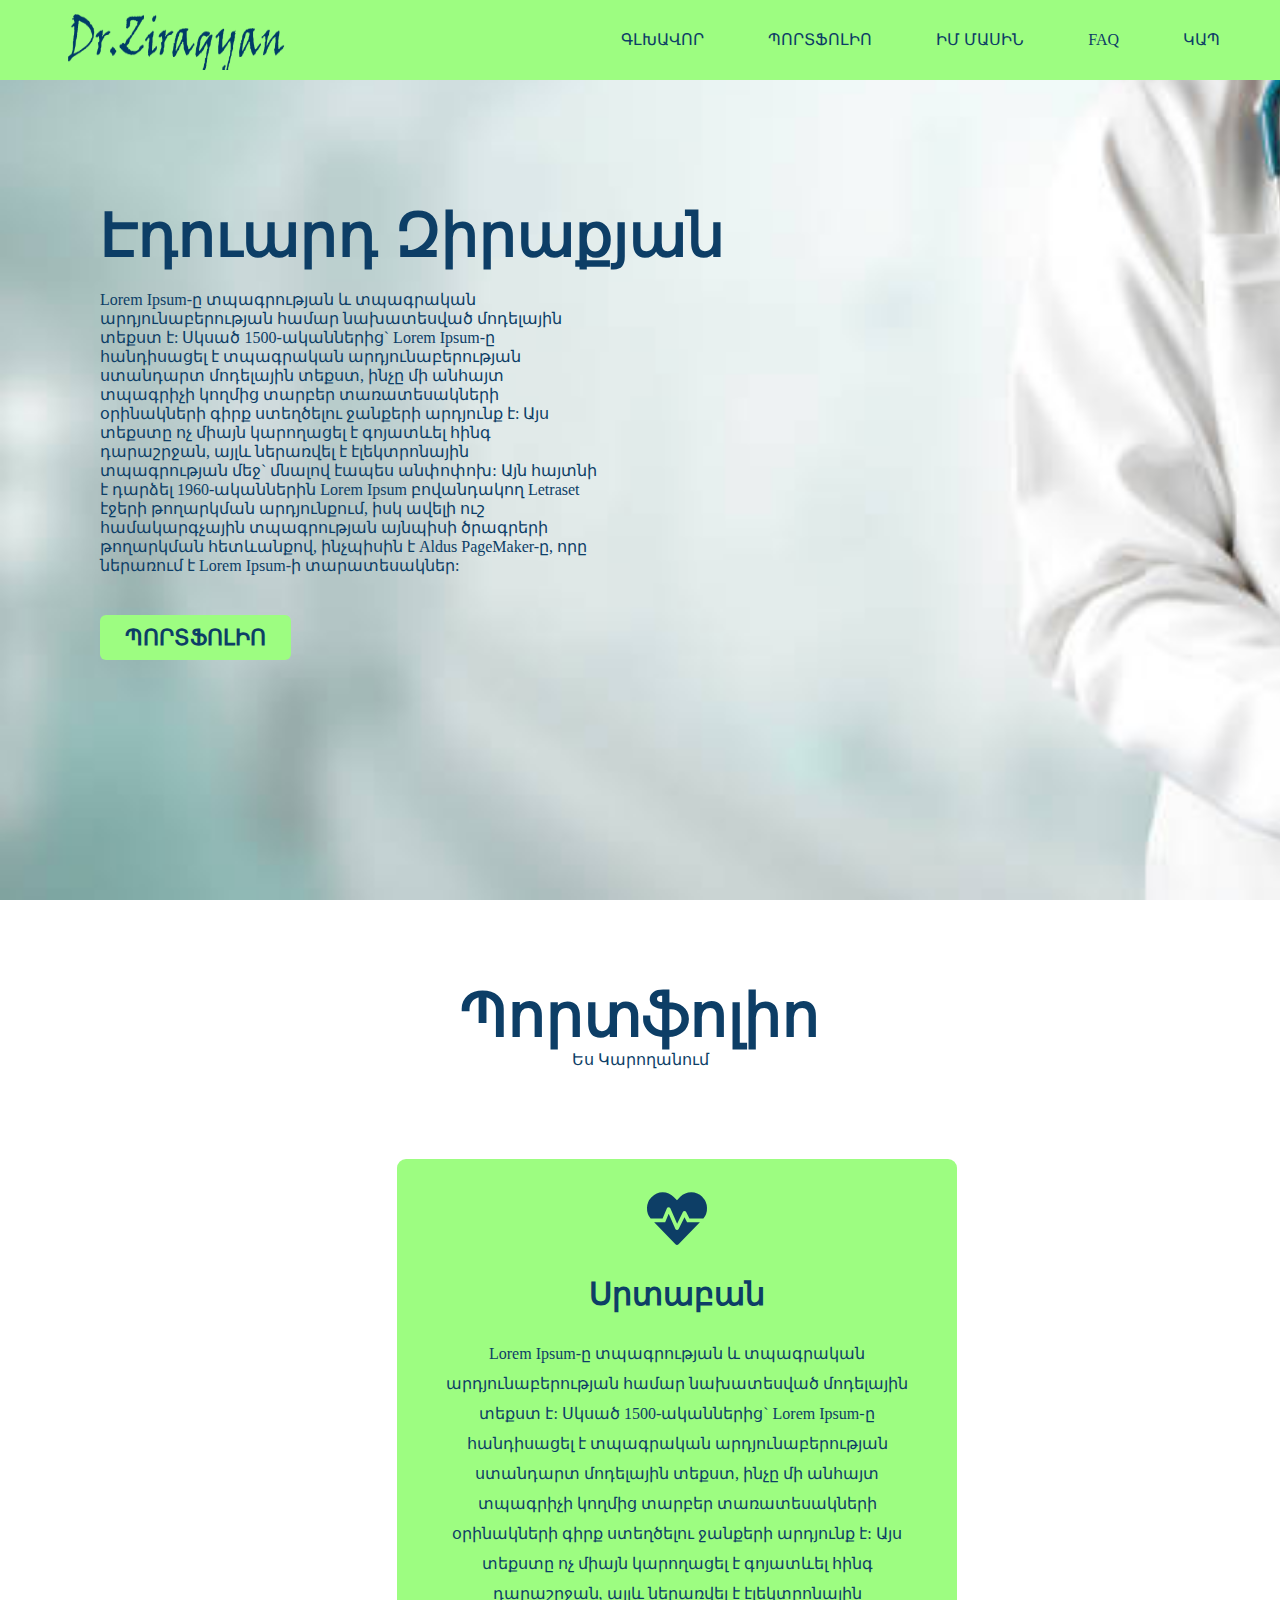
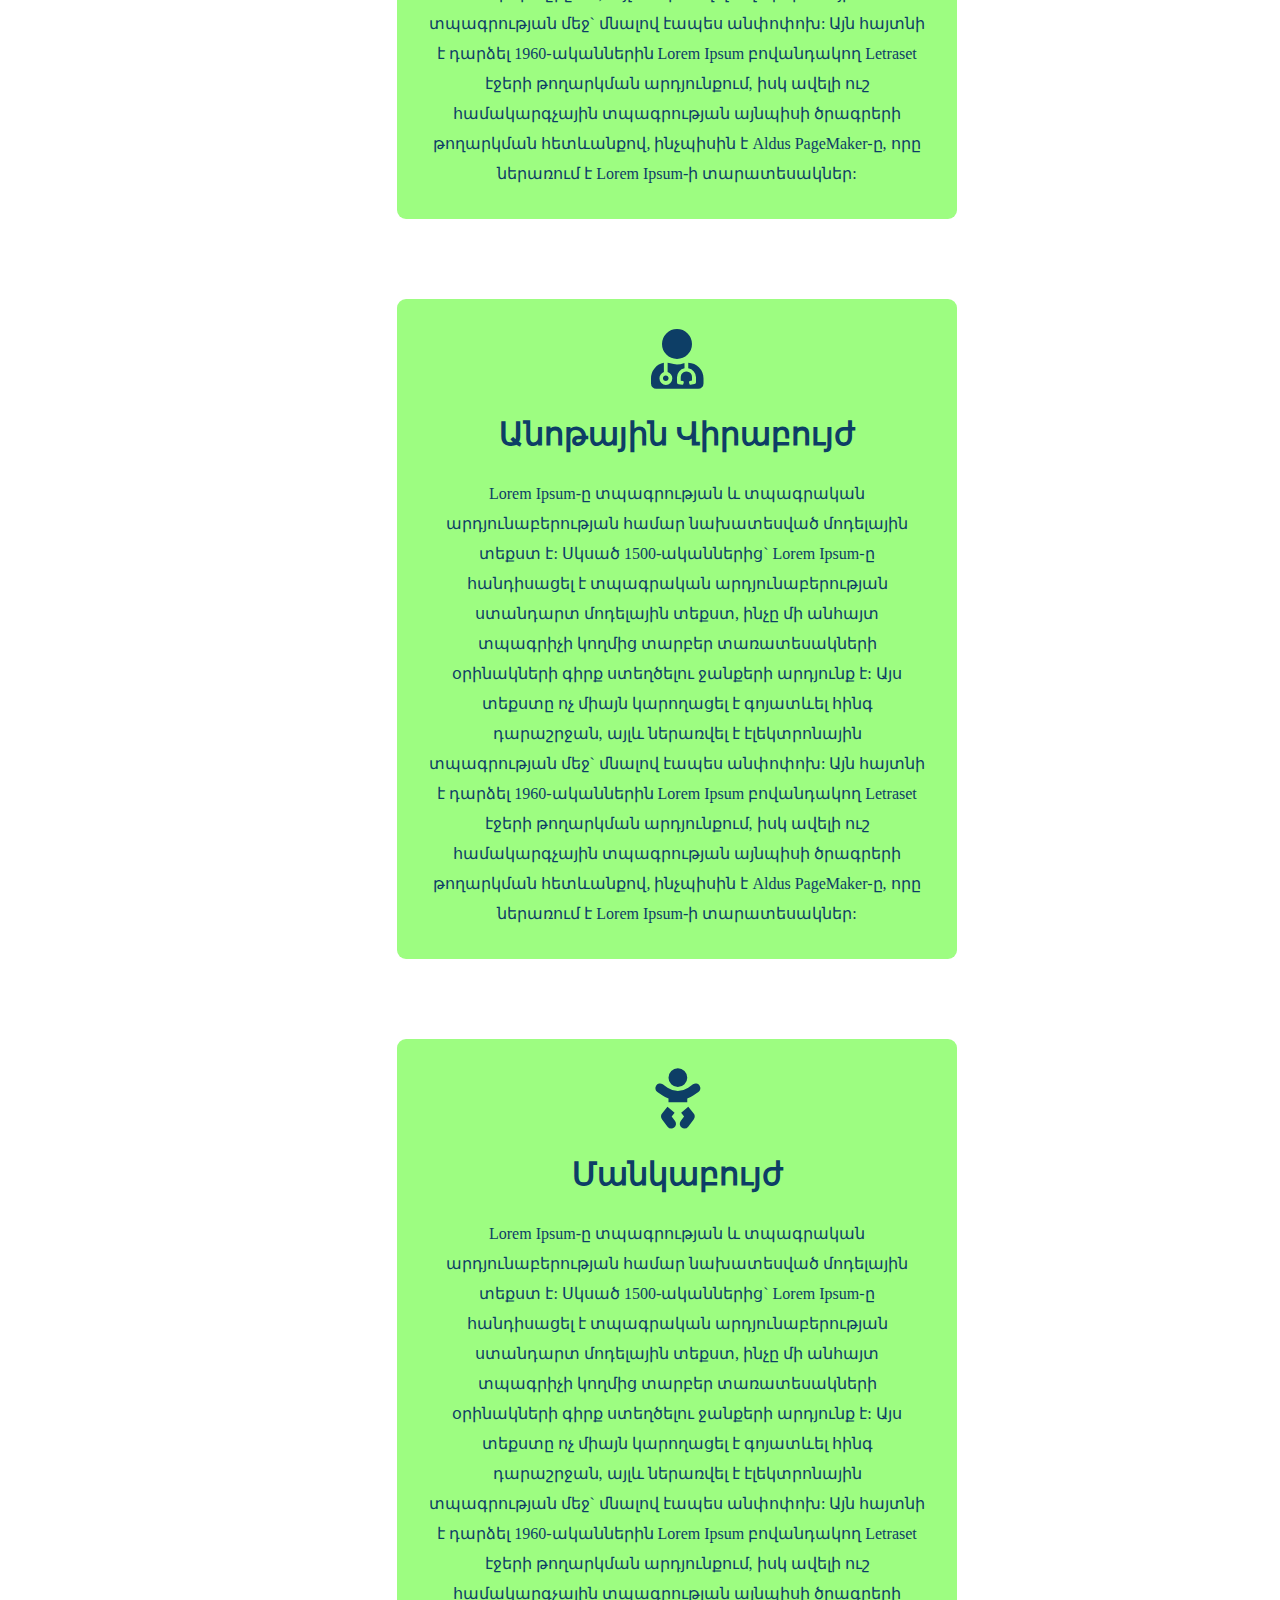
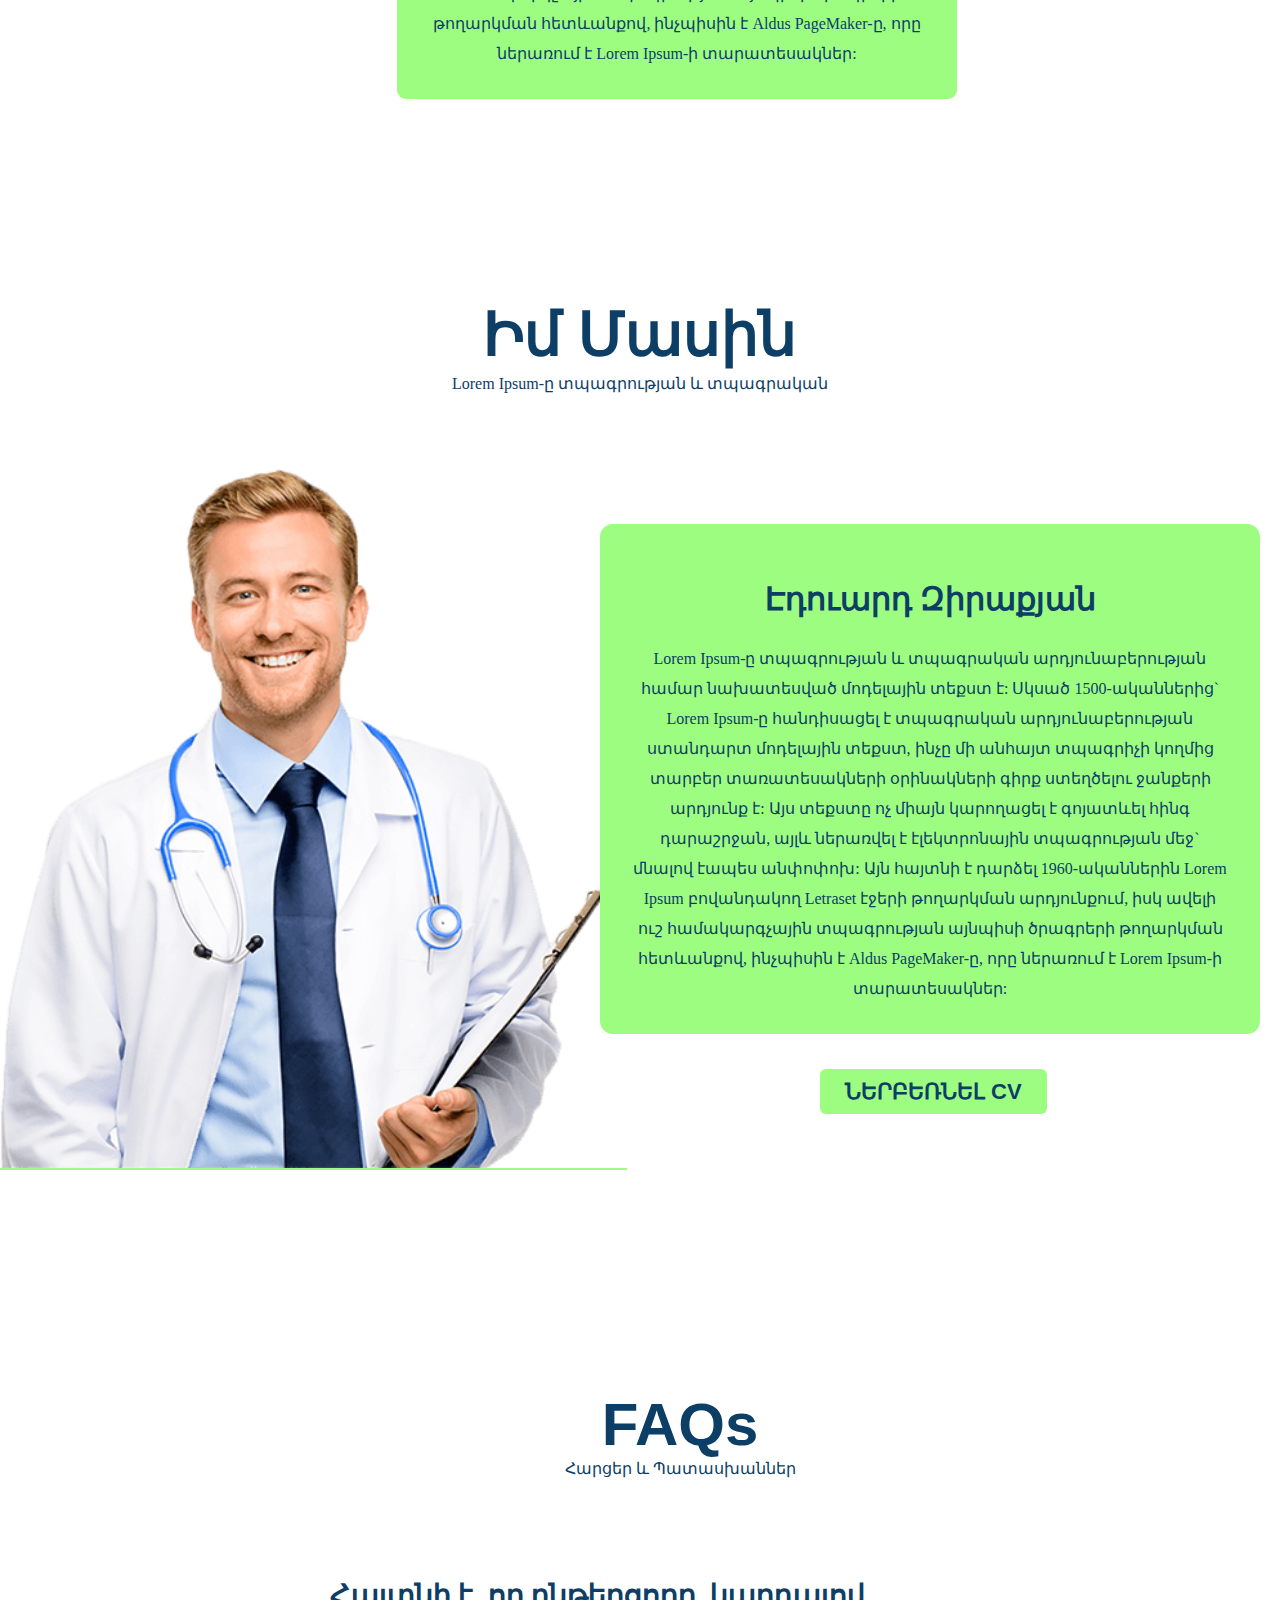
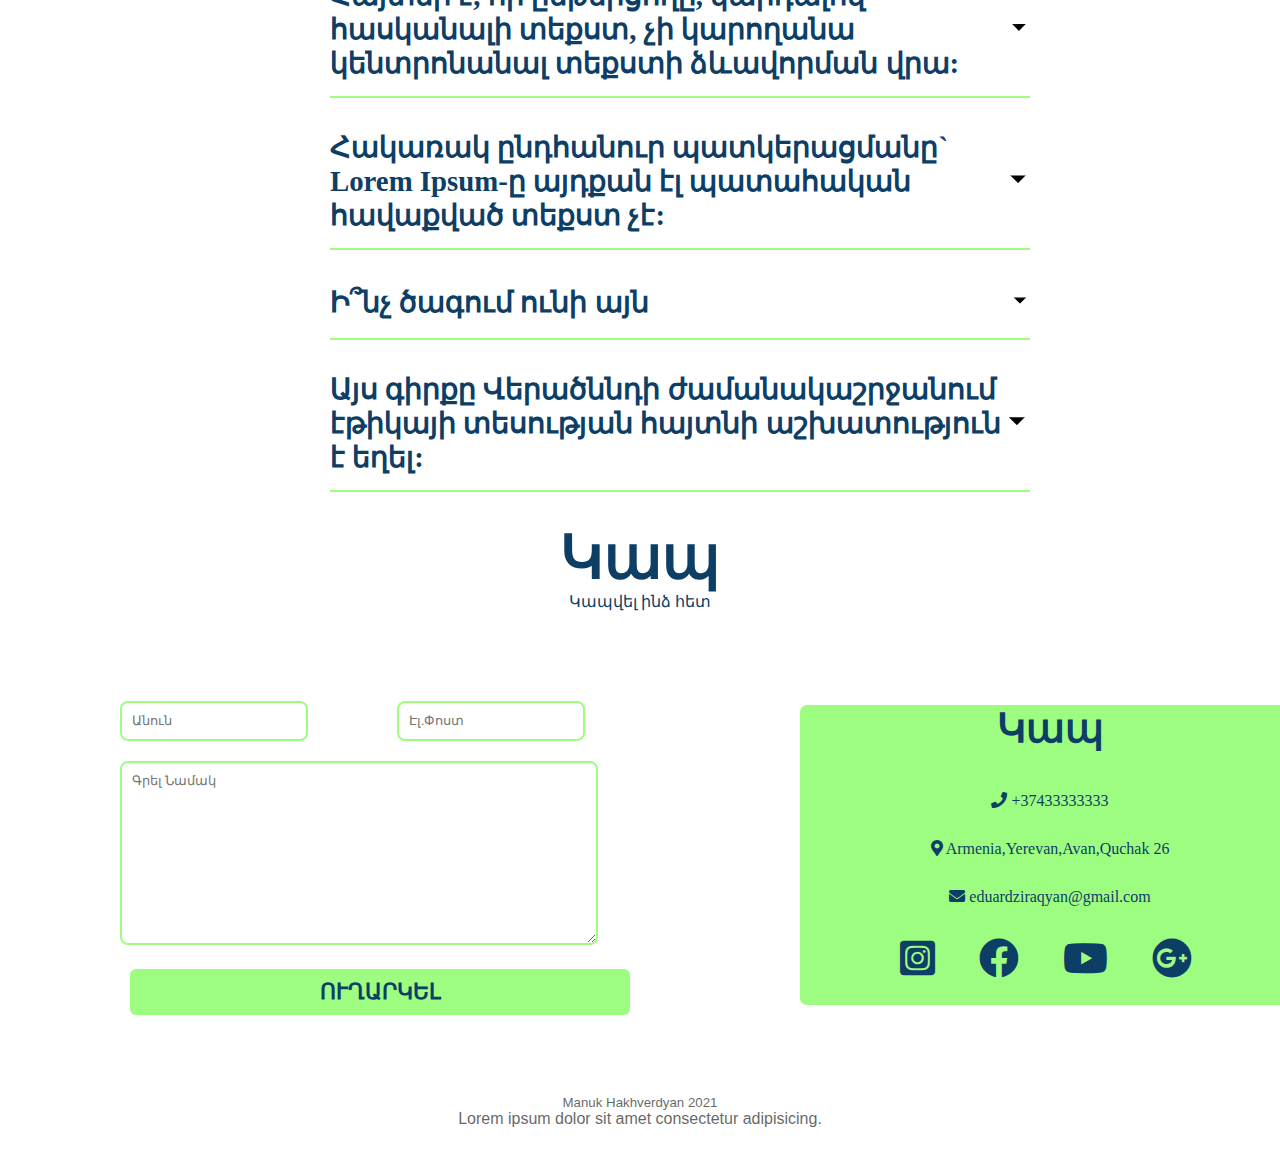
<file: drziraqyan/index.html>
<!DOCTYPE html>
<html lang="hy">

<head>
	<meta charset="UTF-8">
	<meta name="viewport" content="width=device-width, initial-scale=1.0">
	<link rel="preconnect" href="https://fonts.googleapis.com">
	<link rel="stylesheet" href="css/style.css">
	<link rel="stylesheet" href="https://cdnjs.cloudflare.com/ajax/libs/font-awesome/5.15.4/css/all.min.css">
	<title>Dr.Ziraqyan</title>
	<link rel="apple-touch-icon" sizes="57x57" href="res/">
	<link rel="apple-touch-icon" sizes="60x60" href="res/apple-icon-60x60.png">
	<link rel="apple-touch-icon" sizes="72x72" href="res/apple-icon-72x72.png">
	<link rel="apple-touch-icon" sizes="76x76" href="res/apple-icon-76x76.png">
	<link rel="apple-touch-icon" sizes="114x114" href="res/apple-icon-114x114.png">
	<link rel="apple-touch-icon" sizes="120x120" href="res/apple-icon-120x120.png">
	<link rel="apple-touch-icon" sizes="144x144" href="res/apple-icon-144x144.png">
	<link rel="apple-touch-icon" sizes="152x152" href="res/apple-icon-152x152.png">
	<link rel="apple-touch-icon" sizes="180x180" href="res/apple-icon-180x180.png">
	<link rel="icon" type="image/png" sizes="192x192" href="res/android-icon-192x192.png">
	<link rel="icon" type="image/png" sizes="32x32" href="res/favicon-32x32.png">
	<link rel="icon" type="image/png" sizes="96x96" href="res/favicon-96x96.png">
	<link rel="icon" type="image/png" sizes="16x16" href="res/favicon-16x16.png">
	<link rel="manifest" href="res/manifest.json">
	<meta name="msapplication-TileColor" content="#ffffff">
	<meta name="msapplication-TileImage" content="res/ms-icon-144x144.png">
	<meta name="theme-color" content="#ffffff">
</head>

<body>
	<div id="main">

		<nav>
			<a href="#main"><img class="logo" src="img/6.png"></a>
			<ul id="menuList">
				<li><a href="#main">Գլխավոր</a></li>
				<li><a href="#portfolio-link">Պորտֆոլիո</a></li>
				<li><a href="#about-link">իմ Մասին</a></li>
				<li><a href="#faq-link">faq</a></li>
				<li><a href="#contact">կապ</a></li>
			</ul>

		</nav>
		<div id="intro">
			<h1 class="intro-name">Էդուարդ Զիրաքյան</h1>
			<p class="intro-text">Lorem Ipsum-ը տպագրության և տպագրական արդյունաբերության համար նախատեսված մոդելային
				տեքստ է: Սկսած 1500-ականներից` Lorem Ipsum-ը հանդիսացել է տպագրական արդյունաբերության ստանդարտ մոդելային
				տեքստ, ինչը մի անհայտ տպագրիչի կողմից տարբեր տառատեսակների օրինակների գիրք ստեղծելու ջանքերի արդյունք է:
				Այս տեքստը ոչ միայն կարողացել է գոյատևել հինգ դարաշրջան, այլև ներառվել է էլեկտրոնային տպագրության մեջ`
				մնալով էապես անփոփոխ: Այն հայտնի է դարձել 1960-ականներին Lorem Ipsum բովանդակող Letraset էջերի թողարկման
				արդյունքում, իսկ ավելի ուշ համակարգչային տպագրության այնպիսի ծրագրերի թողարկման հետևանքով, ինչպիսին է
				Aldus PageMaker-ը, որը ներառում է Lorem Ipsum-ի տարատեսակներ:</p>
			<a href="#portfolio-link" class="btn">Պորտֆոլիո</a>
		</div>
	</div>
	<div id="portfolio-link">
		<h1 class="port-sur">Պորտֆոլիո</h1>
		<p class="port-fir">Ես Կարողանում</p>
	</div>

	<div id="portfolio">
		<p class="sirt"><i class="fas fa-heartbeat"></i></p>
		<br>
		<h1 class="portfolio-name">Սրտաբան</h1>
		<br>
		<p class="portfolio-text">Lorem Ipsum-ը տպագրության և տպագրական արդյունաբերության համար նախատեսված մոդելային
			տեքստ է: Սկսած 1500-ականներից` Lorem Ipsum-ը հանդիսացել է տպագրական արդյունաբերության ստանդարտ մոդելային
			տեքստ, ինչը մի անհայտ տպագրիչի կողմից տարբեր տառատեսակների օրինակների գիրք ստեղծելու ջանքերի արդյունք է: Այս
			տեքստը ոչ միայն կարողացել է գոյատևել հինգ դարաշրջան, այլև ներառվել է էլեկտրոնային տպագրության մեջ` մնալով
			էապես անփոփոխ: Այն հայտնի է դարձել 1960-ականներին Lorem Ipsum բովանդակող Letraset էջերի թողարկման
			արդյունքում, իսկ ավելի ուշ համակարգչային տպագրության այնպիսի ծրագրերի թողարկման հետևանքով, ինչպիսին է Aldus
			PageMaker-ը, որը ներառում է Lorem Ipsum-ի տարատեսակներ:</p>
	</div>
	<div id="portfolio2">
		<p class="sirt"><i class="fas fa-user-md"></i></p>
		<br>
		<h1 class="portfolio-name">Անոթային Վիրաբույժ</h1>
		<br>
		<p class="portfolio-text">Lorem Ipsum-ը տպագրության և տպագրական արդյունաբերության համար նախատեսված մոդելային
			տեքստ է: Սկսած 1500-ականներից` Lorem Ipsum-ը հանդիսացել է տպագրական արդյունաբերության ստանդարտ մոդելային
			տեքստ, ինչը մի անհայտ տպագրիչի կողմից տարբեր տառատեսակների օրինակների գիրք ստեղծելու ջանքերի արդյունք է: Այս
			տեքստը ոչ միայն կարողացել է գոյատևել հինգ դարաշրջան, այլև ներառվել է էլեկտրոնային տպագրության մեջ` մնալով
			էապես անփոփոխ: Այն հայտնի է դարձել 1960-ականներին Lorem Ipsum բովանդակող Letraset էջերի թողարկման
			արդյունքում, իսկ ավելի ուշ համակարգչային տպագրության այնպիսի ծրագրերի թողարկման հետևանքով, ինչպիսին է Aldus
			PageMaker-ը, որը ներառում է Lorem Ipsum-ի տարատեսակներ:</p>
	</div>
	<div id="portfolio3">
		<p class="sirt"><i class="fas fa-baby"></i></p>
		<br>
		<h1 class="portfolio-name">Մանկաբույժ</h1>
		<br>
		<p class="portfolio-text">Lorem Ipsum-ը տպագրության և տպագրական արդյունաբերության համար նախատեսված մոդելային
			տեքստ է: Սկսած 1500-ականներից` Lorem Ipsum-ը հանդիսացել է տպագրական արդյունաբերության ստանդարտ մոդելային
			տեքստ, ինչը մի անհայտ տպագրիչի կողմից տարբեր տառատեսակների օրինակների գիրք ստեղծելու ջանքերի արդյունք է: Այս
			տեքստը ոչ միայն կարողացել է գոյատևել հինգ դարաշրջան, այլև ներառվել է էլեկտրոնային տպագրության մեջ` մնալով
			էապես անփոփոխ: Այն հայտնի է դարձել 1960-ականներին Lorem Ipsum բովանդակող Letraset էջերի թողարկման
			արդյունքում, իսկ ավելի ուշ համակարգչային տպագրության այնպիսի ծրագրերի թողարկման հետևանքով, ինչպիսին է Aldus
			PageMaker-ը, որը ներառում է Lorem Ipsum-ի տարատեսակներ:</p>
	</div>

	<div id="about-link">
		<h1 class="ab-sur">Իմ Մասին</h1>
		<p class="ab-fir">Lorem Ipsum-ը տպագրության և տպագրական</p>
	</div>
	<div class="about-img">
		<img class="i" src="img/4.png" alt="">
	</div>
	<div class="about-box">
		<h1 class="myname">Էդուարդ Զիրաքյան</h1>
		<p class="myinfo">Lorem Ipsum-ը տպագրության և տպագրական արդյունաբերության համար նախատեսված մոդելային տեքստ է:
			Սկսած 1500-ականներից` Lorem Ipsum-ը հանդիսացել է տպագրական արդյունաբերության ստանդարտ մոդելային տեքստ, ինչը
			մի անհայտ տպագրիչի կողմից տարբեր տառատեսակների օրինակների գիրք ստեղծելու ջանքերի արդյունք է: Այս տեքստը ոչ
			միայն կարողացել է գոյատևել հինգ դարաշրջան, այլև ներառվել է էլեկտրոնային տպագրության մեջ` մնալով էապես
			անփոփոխ: Այն հայտնի է դարձել 1960-ականներին Lorem Ipsum բովանդակող Letraset էջերի թողարկման արդյունքում, իսկ
			ավելի ուշ համակարգչային տպագրության այնպիսի ծրագրերի թողարկման հետևանքով, ինչպիսին է Aldus PageMaker-ը, որը
			ներառում է Lorem Ipsum-ի տարատեսակներ: </p>
	</div>

	<a href="res/CV.zip" class="download-btn">Ներբեռնել CV</a>
	<div id="faq-link">
		<div class="faq">
			<h1 class="faq-name">FAQs</h1>
			<p class="faq-text">Հարցեր և Պատասխաններ</p>
			<div class="question">
				<h3>Հայտնի է, որ ընթերցողը, կարդալով հասկանալի տեքստ, չի կարողանա կենտրոնանալ տեքստի ձևավորման վրա:
				</h3>
				<svg width="55" height="90" viewBox="0 0 42 25">
					<path d="M3 3L21 21L39 3" stroke="white" stroke-width="7" stroke-linecap="round" />
				</svg>
			</div>
			<div class="answer">
				<p class="patasxan">Lorem Ipsum օգտագործելը բացատրվում է նրանով, որ այն բաշխում է բառերը քիչ թե շատ
					իրականի նման, ի տարբերություն «Բովանդակություն, բովանդակություն» սովորական կրկննության, ինչը
					ընթերցողի համար հասկանալի է:</p>

			</div>
		</div>
	</div>
	<div class="faq">
		<div class="question">
			<h3>Հակառակ ընդհանուր պատկերացմանը` Lorem Ipsum-ը այդքան էլ պատահական հավաքված տեքստ չէ:</h3>
			<svg width="55" height="90" viewBox="0 0 42 25">
				<path d="M3 3L21 21L39 3" stroke="white" stroke-width="7" stroke-linecap="round" />
			</svg>
		</div>
		<div class="answer">
			<p class="patasxan">Այս տեքստի արմատները հասնում են Ք.ա. 45թ. դասական լատինական գրականություն. այն 2000
				տարեկան է: Ռիչարդ ՄքՔլինտոքը` Վիրջինիայի Համպդեն-Սիդնեյ քոլեջում լատիներենի մի դասախոս` ուսումնասիրելով
				Lorem Ipsum տեքստի ամենատարօրինակ բառերից մեկը` consectetur-ը, և այն որոնելով դասական գրականության մեջ`
				բացահայտեց դրա իսկական աղբյուրը:</p>

		</div>
	</div>
	</div>
	<div class="faq">
		<div class="question">
			<h3>Ի՞նչ ծագում ունի այն</h3>
			<svg width="20" height="40" viewBox="0 0 42 25">
				<path d="M3 3L21 21L39 3" stroke="white" stroke-width="7" stroke-linecap="round" />
			</svg>
		</div>
		<div class="answer">
			<p class="patasxan">Հետաքրքրվողների համար ոտորև ներկայացված է 1500-ականներից ի վեր օգտագործվող Lorem Ipsum-ի
				ստանդարտ տեքստի մի հատված:</p>

		</div>
	</div>
	</div>
	<div class="faq">
		<div class="question">
			<h3>Այս գիրքը Վերածննդի ժամանակաշրջանում էթիկայի տեսության հայտնի աշխատություն է եղել:</h3>
			<svg width="55" height="90" viewBox="0 0 42 25">
				<path d="M3 3L21 21L39 3" stroke="white" stroke-width="7" stroke-linecap="round" />
			</svg>
		</div>
		<div class="answer">
			<p class="patasxan">Lorem Ipsum-ի առաջին տողը` "Lorem ipsum dolor sit amet..", 1.10.32 բաժնից է:</p>

		</div>
	</div>
	</div>
	</div>
	<div id="contact">
		<div class="kap">
			<h1 class="kap-name">Կապ</h1>
			<p class="kap-text">Կապվել ինձ հետ</p>
		</div>
		<div class="namak">
			<form action="">
				<input class="name" type="text" placeholder="Անուն">
				<input class="mail" type="email" placeholder="Էլ.Փոստ">
				<br>
				<textarea class="sms" name="Sms" cols="60" rows="10" placeholder="Գրել Նամակ"></textarea>
				<br>
				<input class="knopka" type="submit" value="Ուղարկել">
			</form>
		</div>
		<div class="box">
			<h1 class="kap-box">Կապ</h1>

			<p class="tel"> <i class="fas fa-phone"></i> +37433333333</p>
			<p class="map"><i class="fas fa-map-marker-alt"></i> Armenia,Yerevan,Avan,Quchak 26</p>
			<p class="mail_i"><i class="fas fa-envelope"></i> eduardziraqyan@gmail.com</p>
			<a href="#" class="instagram"><i class="fab fa-instagram-square"></i></a>
			<a href="#" class="facebook"><i class="fab fa-facebook"></i></a>
			<a href="#" class="youtube"><i class="fab fa-youtube"></i></a>
			<a href="#" class="gplus"><i class="fab fa-google-plus"></i></a>
		</div>
	</div>

	<div class="footer_area">
		<h5>Manuk Hakhverdyan 2021
		</h5>
		<p class="footer_text">Lorem ipsum dolor sit amet consectetur adipisicing.</p>
	</div>

	<script>
		const faqs = document.querySelectorAll(".faq");

		faqs.forEach(faq => {
			faq.addEventListener("click", () => {
				faq.classList.toggle("active");
			})
		})

	</script>

</body>

</html>
</file>
<file: drziraqyan/css/style.css>
html {
	overflow: scroll;
	overflow-x: hidden;
	scroll-behavior: smooth;
	}
	::-webkit-scrollbar {
	width: 0px; 
	}
	::-webkit-scrollbar-thumb {
	background: #FFf;
	}
*{
	padding: 0;
	margin: 0;
	font-family: verdana;
}
#main{
	width: 100%;
	height: 100vh;
	background-image: url(../img/2.jpg);
	background-size: cover;
	
	
}
nav{
	width: 100%;
	height: 80px;
	background-color:#9DFD81;
	line-height: 80px;
	position: fixed;
	z-index: 1;
	
}
nav ul{
	float: right;
	margin-right: 30px;
}
nav ul li{
	list-style: none;
	display: inline-block;
}
nav ul li a{
	text-decoration: none;
	color: rgb(13, 62, 102);
	padding: 30px;
	text-transform: uppercase;
}
nav ul li a:hover{
	text-decoration: none;
	color: #9DFD81;
	padding: 30px;
	text-transform: uppercase;
	background-color: rgb(0, 77, 139);
	transition: .8s all;
}


.logo{
	width: 300px;
	height: 70px;
	margin-left: 30px;
	cursor: pointer;
	bottom: 200px;
	margin-bottom: 200px;
	
}
#intro
{
	margin-top: 200px;
	margin-left: 100px;
	position: absolute;
}
.intro-name{
	font-family: 'Lucida Sans', 'Lucida Sans Regular', 'Lucida Grande', 'Lucida Sans Unicode', Geneva, Verdana, sans-serif;
	font-size: 60px;
	color: rgb(13, 62, 102);
}
.intro-text{
	font-size: inherit;
	width: 500px;
	color: rgb(13, 62, 102);
	padding: 20px 0px 50px 0px;
	font-family: Cambria, Cochin, Georgia, Times, 'Times New Roman', serif;
}
.btn{
	text-transform: uppercase;
	text-decoration: none;
	text-transform: uppercase;
	font-size: 22px;
	color: rgb(13, 62, 102);
	width: 400px;
	height: 100%;
	font-weight: 600;
	cursor: pointer;
	background-color: #9DFD81;
	padding: 10px 25px;
	border-radius: 6px;
	font-family: -apple-system, BlinkMacSystemFont, 'Segoe UI', Roboto, Oxygen, Ubuntu, Cantarell, 'Open Sans', 'Helvetica Neue', sans-serif;
}
.btn:hover{
	background-color: rgb(13, 62, 102);
	color: #9DFD81;
	transition: .5s all;
	box-shadow: rgb(13, 62, 102) 1px 1px 30px 1px;
}
#portfolio
{
	width: 500px;
	height: 100%;
	background-color: #9DFD81;
	border-radius: 9px;
	text-align: center;
	color: rgb(13, 62, 102);
	position: relative;
	top: 90px;
	left: 397px;
	line-height: 30px;
	padding: 30px;
	
}
.fa-hearthbeat{
	font-size: 50px;
	color: rgb(243, 235, 235);
	
}
.sirt{
	font-size: 60px;
}
.port-sur{
	color: rgb(13, 62, 102);
	text-align: center;
	font-weight: 700;
	margin-top: 80px;
	font-size: 60px;
	font-family: 'Segoe UI', Tahoma, Geneva, Verdana, sans-serif;
	
}
.port-fir{
	color: rgb(13, 62, 102);
	text-align: center;
	font-weight: inherit;
}
#potfolio-link{
	position: relative;
	top: 70px;
}
#portfolio:hover{
	box-shadow: 1px 1px 30px 1px #9DFD81;
	transition: .5s all;
	
}
#portfolio2
{
	width: 500px;
	height: 100%;
	background-color: #9DFD81;
	border-radius: 9px;
	text-align: center;
	color: rgb(13, 62, 102);
	position: relative;
	top: 170px;
	left: 397px;
	line-height: 30px;
	padding: 30px;
	
}
#portfolio2:hover{
	box-shadow: 1px 1px 30px 1px #9DFD81;
	transition: .5s all;
	
}
#portfolio3
{
	width: 500px;
	height: 100%;
	background-color: #9DFD81;
	border-radius: 9px;
	text-align: center;
	color: rgb(13, 62, 102);
	position: relative;
	top: 250px;
	left: 397px;
	line-height: 30px;
	padding: 30px;
	
}
#portfolio3:hover{
	box-shadow: 1px 1px 30px 1px #9DFD81;
	transition: .5s all;
	
}
#aboutlink{
	position: relative;
	top: 570px;
}
.ab-sur{
	color: rgb(13, 62, 102);
	text-align: center;
	font-weight: 700;
	margin-top: 80px;
	font-size: 60px;
	font-family: 'Segoe UI', Tahoma, Geneva, Verdana, sans-serif;
	position: relative;
	top: 370px;
}
.ab-fir{
	color: rgb(13, 62, 102);
	text-align: center;
	font-weight: inherit;
	position: relative;
	top: 375px;
}
.i{
	position: relative;
	top: 450px;
	border-bottom: 2px solid #9DFD81;
	height: 700px;
	
}
.about-box{
	position: relative;
	background-color: #9DFD81;
	text-align: center;
	width: 600px;
	height: 100%;
	padding: 30px;
	line-height: 30px;
	border-radius: 13px;
	color: rgb(13, 62, 102);
	left: 600px;
	bottom: 200px;
}
.myname{
	padding: 30px;
}
.about-box:hover{
	position: relative;
	background-color: #9DFD81;
	text-align: center;
	width: 600px;
	height: 100%;
	padding: 30px;
	line-height: 30px;
	border-radius: 13px;
	color: rgb(13, 62, 102);
	left: 600px;
	bottom: 200px;
	transition: .5s all;
	
	box-shadow: 1px 1px 30px 1px #9DFD81;
}
.download-btn{
	text-decoration: none;
	text-transform: uppercase;
	font-size: 22px;
	color: rgb(13, 62, 102);
	width: 400px;
	height: 100%;
	font-weight: 600;
	cursor: pointer;
	background-color: #9DFD81;
	padding: 10px 25px;
	border-radius: 6px;
	position: relative;
	left: 820px;
	bottom: 155px;
	font-family: -apple-system, BlinkMacSystemFont, 'Segoe UI', Roboto, Oxygen, Ubuntu, Cantarell, 'Open Sans', 'Helvetica Neue', sans-serif;
}
.download-btn:hover{
	background-color: rgb(13, 62, 102);
	color: #9DFD81;
	transition: .5s all;
	box-shadow: rgb(13, 62, 102) 1px 1px 30px 1px;
}
#faq-link{
	position: relative;
}
.faq-name{
	color: rgb(13, 62, 102);
	text-align: center;
	font-weight: 700;
	margin-top: 80px;
	font-size: 60px;
	font-family: 'Segoe UI', Tahoma, Geneva, Verdana, sans-serif;
	position: relative;
	bottom: 100px;
}
.faq-text{
	color: rgb(13, 62, 102);
	text-align: center;
	font-weight: inherit;
	position: relative;
	bottom: 100px;
	
}
.faq{
	max-width: 700px;
	margin-top: 2rem;
	padding-bottom: 1rem;
	border-bottom: 2px solid #9DFD81 ;;
	cursor: pointer;
	position: relative;
	left: 330px;
	top: 150px;
	
}
.question{
	display: flex;
	justify-content: space-between;
	align-items: center;
	color: rgb(13, 62, 102);

}
.question h3{
	font-size: 1.8rem;
	color: rgb(13, 62, 102);

}
.answer{
	max-height: 0;
	overflow: hidden;
	transition: max-height 1.4s ease;
	color: rgb(13, 62, 102);
	background-color:#9DFD81;
	border-radius: 6px;
	
}
.answer p{
	padding-top: 1rem;
	line-height: 1.6;
	font-size: 1.4rem;
	color: rgb(13, 62, 102);
	
}
.faq.active .answer{
	max-height: 300px;

}
.faq.active svg{
	transform: rotate(180deg);
	transition: .2s all;
}
svg{
	transition: .2s all;
}
.contact-link{
	position: relative;

}
.kap-name{
	color: rgb(13, 62, 102);
	text-align: center;
	font-weight: 700;
	margin-top: 80px;
	font-size: 60px;
	font-family: 'Segoe UI', Tahoma, Geneva, Verdana, sans-serif;
	position: relative;
	top: 100px;
}
.kap-text{
	color: rgb(13, 62, 102);
	text-align: center;
	font-weight: inherit;	position: relative;
	top: 100px;
}
form{
	position: relative;
	width: 500px;
	left: 100px;
	top: 100px;
	padding: 20px;
	top: 100px;
}
.name{
	border: #9DFD81 solid 2px;
	position: relative;
	padding: 10px;
	bottom: 30px;
	border-radius: 8px;
	outline: none;
	transition: .5s all;
	top: 70px;
}
.mail{
	border: #9DFD81 solid 2px;
	position: relative;
	padding: 10px;
	bottom: 30px;
	border-radius: 8px;
	left: 85px;
	outline: none;
	top: 70px;
}
.sms{
	border: #9DFD81 solid 2px;
	position: relative;
	padding: 10px;	
	border-radius: 8px;	
	outline: none;	
	top: 90px;
}
.knopka{
	text-decoration: none;
	text-transform: uppercase;
	font-size: 22px;
	color: rgb(13, 62, 102);
	width: 500px;
	height: 100%;
	font-weight: 600;
	cursor: pointer;
	background-color: #9DFD81;
	padding: 10px 25px;
	border-radius: 6px;
	position: relative;
	left: 10px;
	top: 110px;
	border: none;
	padding: 10px;
	outline: none;
	font-family: -apple-system, BlinkMacSystemFont, 'Segoe UI', Roboto, Oxygen, Ubuntu, Cantarell, 'Open Sans', 'Helvetica Neue', sans-serif;
}
.knopka:hover{
	background-color: rgb(13, 62, 102);
	color: #9DFD81;
	transition: .5s all;
	box-shadow: rgb(13, 62, 102) 1px 1px 30px 1px;
	top: 110px;
}
.name:focus{
	border: rgb(13, 62, 102) 2px solid;
	transition: all .5s;
}
.mail:focus{	
	border: rgb(13, 62, 102) 2px solid;
	transition: all .5s;	
}
.sms:focus{
	border: rgb(13, 62, 102) 2px solid;
	transition: all .5s;
}
.box{
	background-color: #9DFD81;
	color: rgb(13, 62, 102);
	width: 500px;
	height: 300px;	
	position: relative;
	left: 800px;
	bottom: 120px;
	border-radius: 7px;
}
.box:hover{
	box-shadow: 1px 1px 30px 1px #9DFD81;
	transition: .5s all;
}
.kap-box{
	font-size: 40px;
	text-align: center;
}
.tel{
	text-align: center;
	top: 40px;
	position: relative;
}
.map{
	text-align: center;
	position: relative;
	top: 70px;
}
.mail_i{
	text-align: center;
	position: relative;
	top: 100px;
}
.instagram{
	font-size: 40px;
	color: rgb(13, 62, 102);
	position: relative;
	top: 130px;
	left: 100px;
}
.facebook{
	font-size: 40px;
	color: rgb(13, 62, 102);
	position: relative;
	top: 130px;
	left: 140px;
}
.youtube{
	font-size: 40px;
	color: rgb(13, 62, 102);
	position: relative;
	top: 130px;
	left: 180px;
}
.gplus{
	font-size: 40px;
	color: rgb(13, 62, 102);
	position: relative;
	top: 130px;
	left: 220px;
}
.footer_area{
	text-align: center;
	bottom: 30px;
	position: relative;
	cursor: none;
}
h5{
	opacity: 60%;
	font-weight: 500;
	cursor: none;
	font-family: 'Trebuchet MS', 'Lucida Sans Unicode', 'Lucida Grande', 'Lucida Sans', Arial, sans-serif;
}
.footer_text{
	opacity: 60%;
	cursor: none;
	font-weight: 500;
	font-family: 'Trebuchet MS', 'Lucida Sans Unicode', 'Lucida Grande', 'Lucida Sans', Arial, sans-serif;
}
</file>
